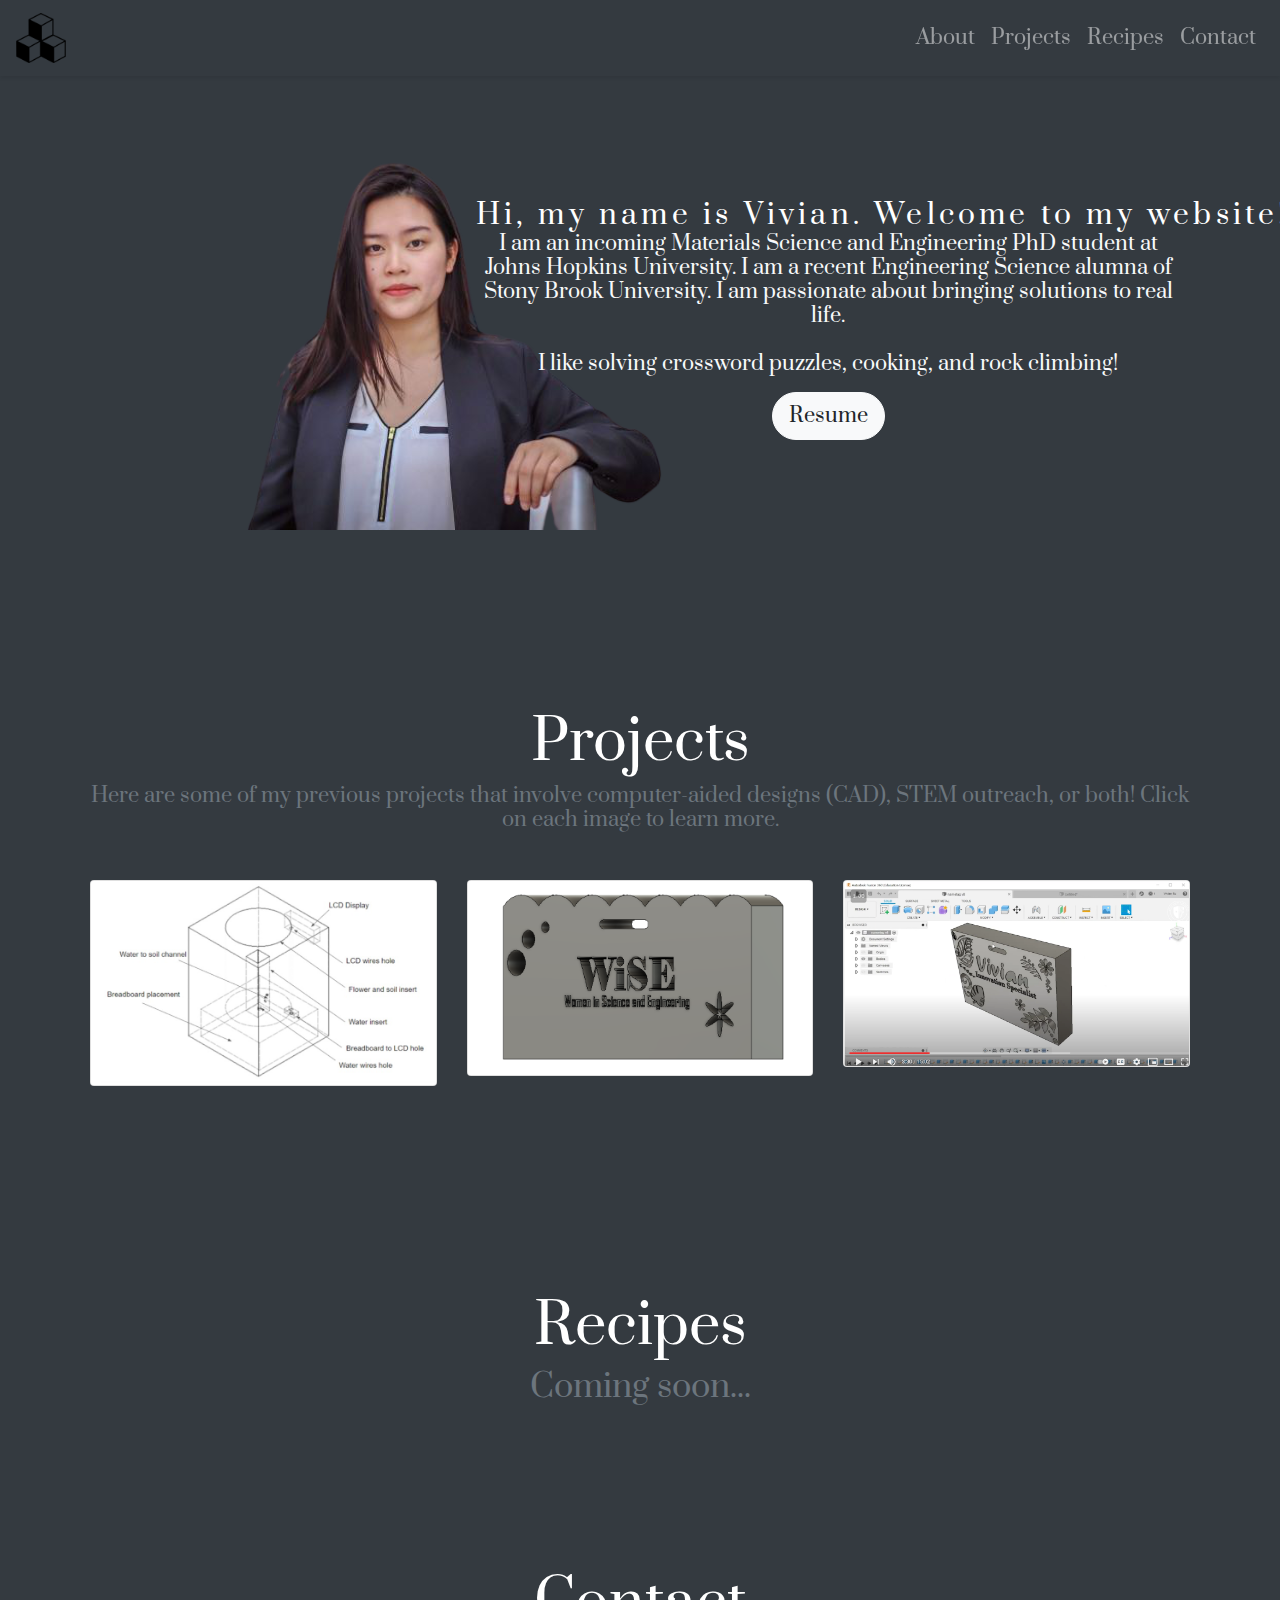
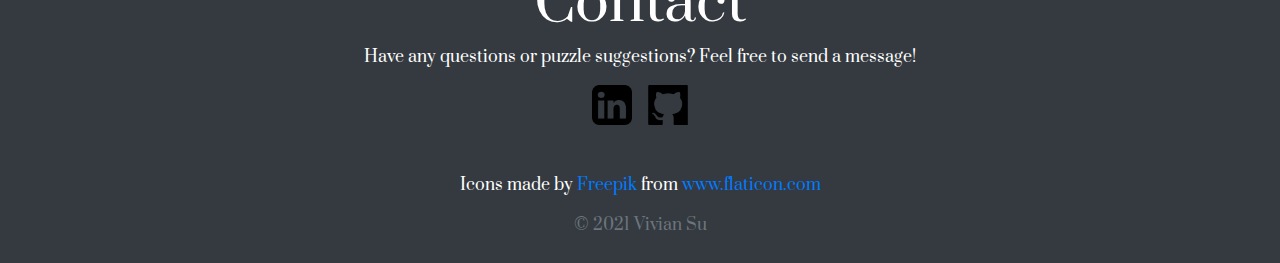
<file: index.html>
﻿<!DOCTYPE html>
<html lang="en">
<head>

    <meta charset="utf-8">
    <meta name="viewport" content="width=device-width, initial-scale=1, shrink-to-fit=no">

    <!--Set page title and favicon-->
    <title> Vivian Su </title>
    <link rel="icon" href="./Images/cubes.png">

    <!-- Import custom CSS -->
    <link href="styles.css" rel=stylesheet>

    <!--Import Bootstrap -->
    <link rel="stylesheet" href="https://stackpath.bootstrapcdn.com/bootstrap/4.5.0/css/bootstrap.min.css">

    <!--Import Prata font from Google Fonts-->
    <link href="https://fonts.googleapis.com/css2?family=Prata&display=swap" rel="stylesheet">

    <!-- Import jQuery -->
    <script src="https://ajax.googleapis.com/ajax/libs/jquery/3.3.1/jquery.min.js"></script>
    <script type="text/javascript" src="smooth_scroll.js"></script>

   
</head>


<body>
    <nav class="navbar navbar-expand-sm navbar-dark bg-dark shadow-sm fixed-top">
        <a class="navbar-brand" href="index.html">
            <img src="./Images/cubes.png" alt="VIVIAN SU" width="50" height="50" loading="lazy">
        </a>

        <button class="navbar-toggler" type="button" data-toggle="collapse" data-target="#navbar-links">
            <span class="navbar-toggler-icon"></span>
        </button>

        <div class="collapse navbar-collapse" id="navbar-links">
            <ul class="navbar-nav ml-auto">
                <li class="nav-item">
                    <a class="nav-link" href="#about"> About </a>
                </li>
                <li class="nav-item">
                    <a class="nav-link" href="#projects"> Projects </a>
                </li>
                <li class="nav-item">
                    <a class="nav-link" href="#recipes"> Recipes </a>
                </li>
                <li class="nav-item">
                    <a class="nav-link" href="#contact"> Contact </a>
                </li>
            </ul>
        </div>
    </nav>

    <main>
        <div class="container-fluid bg-dark" id="about">
            <div class="row align-items-center">
                <div class="col-lg-4 px-sm-4 intro-headshot">
                    <img src="./Images/headshot.png" class="rounded">
                </div>
                <div class="col-lg-8 px-sm-4 intro-text">
                    <div class="typewriter">

                        <h3>Hi, my name is Vivian. Welcome to my website!</h3>
                    </div>
                    <h5 class="text-light">
                        I am an incoming Materials Science and Engineering PhD student at Johns Hopkins University. I am a recent Engineering Science alumna of Stony Brook University. I am passionate about bringing solutions to real life. 
                        <br><br>
                        I like solving crossword puzzles, cooking, and rock climbing! 

                    </h5>
                    <a class="btn btn-light btn-lg rounded-pill mt-2" target="_blank" href="Vivian_H_Su_Spring_2022_Engineering_Resume.pdf">

                        Resume
                    </a>
                </div>
            </div>
        </div>
        <div class="container-fluid bg-dark" id="projects">
            <h1 class="display-4 text-center"> Projects </h1>
            <h5 class="text-center text-muted mb-5"> Here are some of my previous projects that involve computer-aided designs (CAD), STEM outreach, or both! Click on each image to learn more. </h5>
       

            <div class="row row-cols-1 row-cols-md-3">
                

                <div class="col mb-1">
                    <a href="https://devpost.com/software/gunther" target="_blank" class="text-decoration-none mr-3">
                        <div class="card">
                            <img src="./Images/plantbox.jpg" class="card-img">
                            
                        </div>
                        <div class="cardhover">
                         
                            <div class="subtitle"> Self Watering Plant Box </div>
                        </div>
                    </a>
                </div>
                <div class="col mb-2">
                    <a href="https://news.stonybrook.edu/homespotlight/wise-holds-virtual-summer-camp-for-middle-schoolers/" target="_blank">
                        <div class="card">
                            <img src="./Images/wise.png" class="card-img">
                           
                        </div>

                        <div class="cardhover">
                            
                            <div class="subtitle">WISE Summer Camp </div>
                        </div>
                    </a>
                </div>


                <div class="col mb-3">
                    <a href="https://www.youtube.com/watch?v=bGLx8acwLh8&t=2s" target="_blank">
                        <div class="card">
                            <img src="./Images/tutorial.png" class="card-img">
                          
                        </div>
                        <div class="cardhover">
                            
                            <div class="subtitle">Autodesk Fusion 360 Tutorial </div>
                        </div>
                    </a>
                </div>



            </div>
                </div>
           


        
        <div class="container-fluid bg-dark" id="recipes">
            <h1 class="display-4 text-center"> Recipes </h1>
            <h2 class="text-center text-muted mb-5"> Coming soon... </h2>
        </div>

    </main>

    <footer class="container-fluid bg-dark" id="contact">
        <h3 class="display-4 text-center"> Contact </h3>
       <p>Have any questions or puzzle suggestions? Feel free to send a message!</p>

        <div class="d-flex justify-content-center pb-5">


            <a href="https://www.linkedin.com/in/vivian-h-su/" class="text-decoration-none mr-3">
                <img src="./Images/linkedin.png" width="40" height="40">
            </a>

            

            <a href="https://github.com/vivian-h-su" class="text-decoration-none">
                <img src="./Images/github.png" width="40" height="40">
            </a>

         
        </div>

        <p class="text-center text-muted m-0">
            <div>Icons made by <a href="https://www.freepik.com" title="Freepik">Freepik</a> from <a href="https://www.flaticon.com/" title="Flaticon">www.flaticon.com</a></div>
        </p>

        <p class="text-center text-muted m-0">
          
            © 2021 Vivian Su
        </p>
    </footer>

    <!-- Bootstrap script files -->
    <script src="https://code.jquery.com/jquery-3.5.1.min.js"></script>
    <script src="https://cdn.jsdelivr.net/npm/popper.js@1.16.0/dist/umd/popper.min.js"></script>
    <script src="https://stackpath.bootstrapcdn.com/bootstrap/4.5.0/js/bootstrap.min.js"></script>
</body>
</html>
</file>
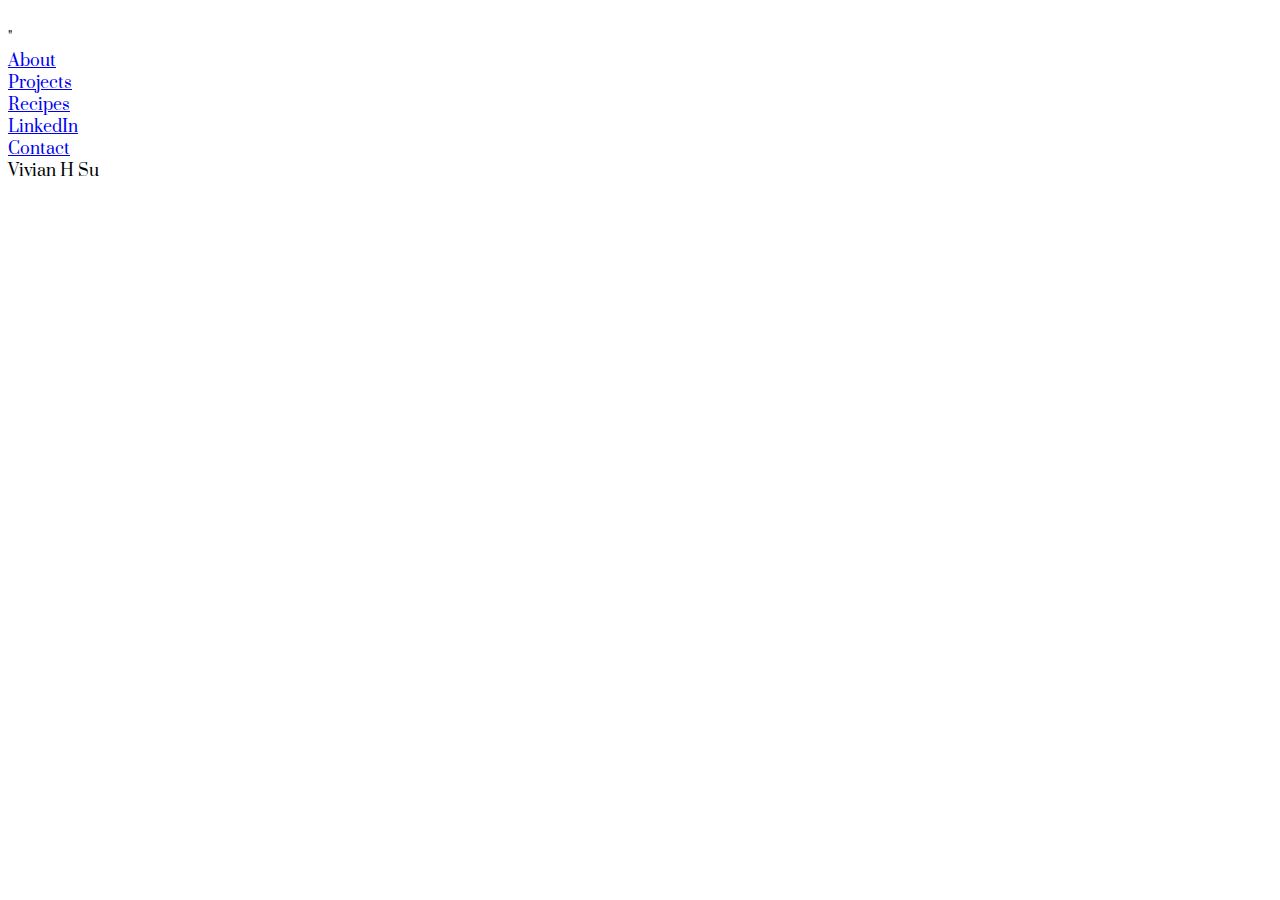
<file: recipes.html>
<!DOCTYPE html>
<html>
<head>
    <meta charset="utf-8" />
    <title>Page Title</title>
    <link href="https://fonts.googleapis.com/css2?family=Prata&display=swap" rel="stylesheet">"
    <link rel="stylesheet" href="styles.css" />
</head>
<body>
    <div class="container">
        <div class="nav-wrapper">
            <div class="left-side">
                <div class="nav-link-wrapper">
                    <a href="index.html">About</a>
                </div>
                <div class="nav-link-wrapper">
                    <a href="projects.html">Projects</a>
                </div>
                <div class="nav-link-wrapper active-nav-link">
                    <a href="recipes.html">Recipes</a>
                </div>
                <div class="nav-link-wrapper">
                    <a href="https://www.linkedin.com/in/vivian-h-su/">LinkedIn</a>
                </div>
                <div class="nav-link-wrapper">
                    <a href="contact.html">Contact</a>
                </div>
            </div>
            <div class="right-side">
                <div class="brand">
                    <div>Vivian H Su</div>
                </div>
            </div>
        </div>

      

    </div>
</body>
</html>
</file>
<file: styles.css>
/* General */
html {
    padding-top: 20px;
    /*    scroll-behavior: smooth;*/
}

* {
    font-family: 'Prata', sans-serif;
}

.container-fluid {
    text-align: center;
}
/* DEMO-SPECIFIC STYLES */
.typewriter h3 {
    color: white;

    font-family: prata;
    overflow: hidden; /* Ensures the content is not revealed until the animation */
    border-right: .15em solid white; /* The typwriter cursor */
    white-space: nowrap; /* Keeps the content on a single line */
    margin: 0 auto; /* Gives that scrolling effect as the typing happens */
    letter-spacing: .15em; /* Adjust as needed */
    width: 815px;
    animation: typing 4.5s steps(45, end), blink-caret .5s step-end infinite;
}

/* The typing effect */
@keyframes typing {
    from {
        width: 0
    }

    to {
        width: 100%
    }
}

/* The typewriter cursor effect */
@keyframes blink-caret {
    from, to {
        border-color: transparent
    }

    50% {
        border-color: white;
    }
}

/* Navbar */
nav {
    /*    height: 80px;*/
    position:fixed;
    top:0;
}

.nav-link {
    font-size: 20px;
    text-decoration: none;
}

/* Sections */
#about, #projects, #recipes, #contact {
    padding: 7%;
    color: white;
}

#contact {
    padding: 2%;
    
}

/* Intro section */




@media (max-width: 100px) {
    .intro-headshot, .intro-text {
      
        text-align: center;
        
    }

    .col-lg-4 px-sm-4 intro-headshot {
        border: 1px solid;
        border-radius: 50%;
        
    }
}


.cardhover {
    position: absolute;
    top: 0;
    left: 0;
    width: 100%;
    height: 100%;
    opacity: 0;
    background-color: rgba(255, 255, 255, 0.5);
    justify-content: center;
    align-items: center;
    display: flex;
}

    .cardhover:hover {
        opacity: 0.8;

    }

    .subtitle { 
        color: black;
        background-color:lightgrey;
        padding: 10px;
    }
.subtitle:hover {
    opacity: 1;
}
</file>
